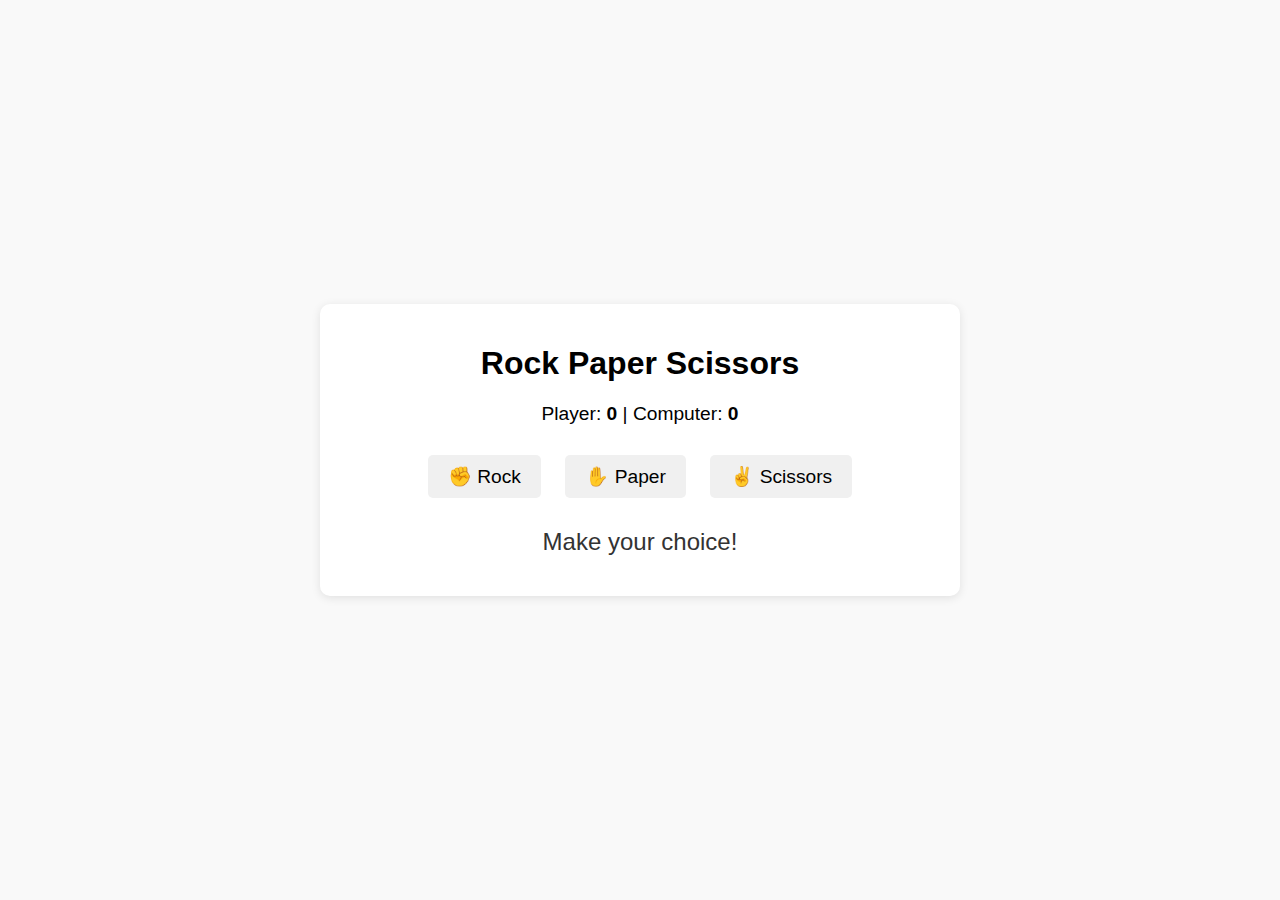
<file: Rock_Paper_Scissors/index.html>
<!DOCTYPE html>
<html lang="en">
<head>
  <meta charset="UTF-8" />
  <meta name="viewport" content="width=device-width, initial-scale=1.0" />
  <title>Rock Paper Scissors</title>
  <link rel="stylesheet" href="styles.css" />
</head>
<body>
  <div class="game-container">
    <h1>Rock Paper Scissors</h1>

    <div id="score">
      Player: <span id="user-score">0</span> |
      Computer: <span id="computer-score">0</span>
    </div>

    <div class="choices">
      <button class="choice" id="rock">✊ Rock</button>
      <button class="choice" id="paper">✋ Paper</button>
      <button class="choice" id="scissors">✌️ Scissors</button>
    </div>

    <div id="result">Make your choice!</div>
    <div id="final-result"></div>
<button id="play-again" style="display: none;">Play Again</button>

  </div>

  <script src="script.js"></script>
</body>
</html>
</file>
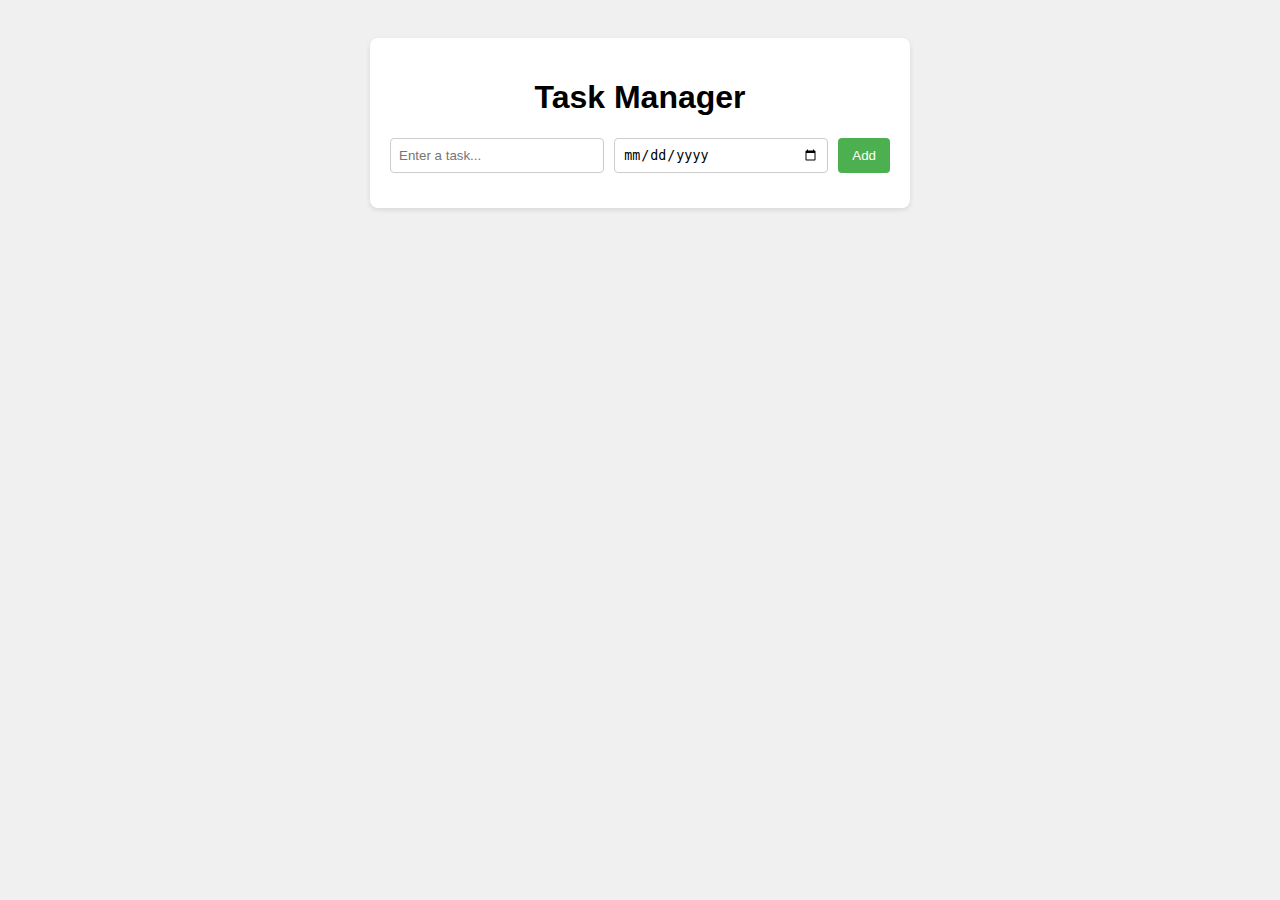
<file: TaskManager/index.html>
<!DOCTYPE html>
<html lang="en">
<head>
  <meta charset="UTF-8" />
  <meta name="viewport" content="width=device-width, initial-scale=1.0"/>
  <title>Task Manager</title>
  <link rel="stylesheet" href="styles.css" />
</head>
<body>
  <div class="container">
    <h1>Task Manager</h1>
    <div class="input-container">
      <input type="text" id="taskInput" placeholder="Enter a task..." />
      <input type="date" id="dueDateInput" />
      <button onclick="addTask()">Add</button>
    </div>
    <ul id="taskList"></ul>
  </div>
  <script src="script.js"></script>
</body>
</html>
</file>
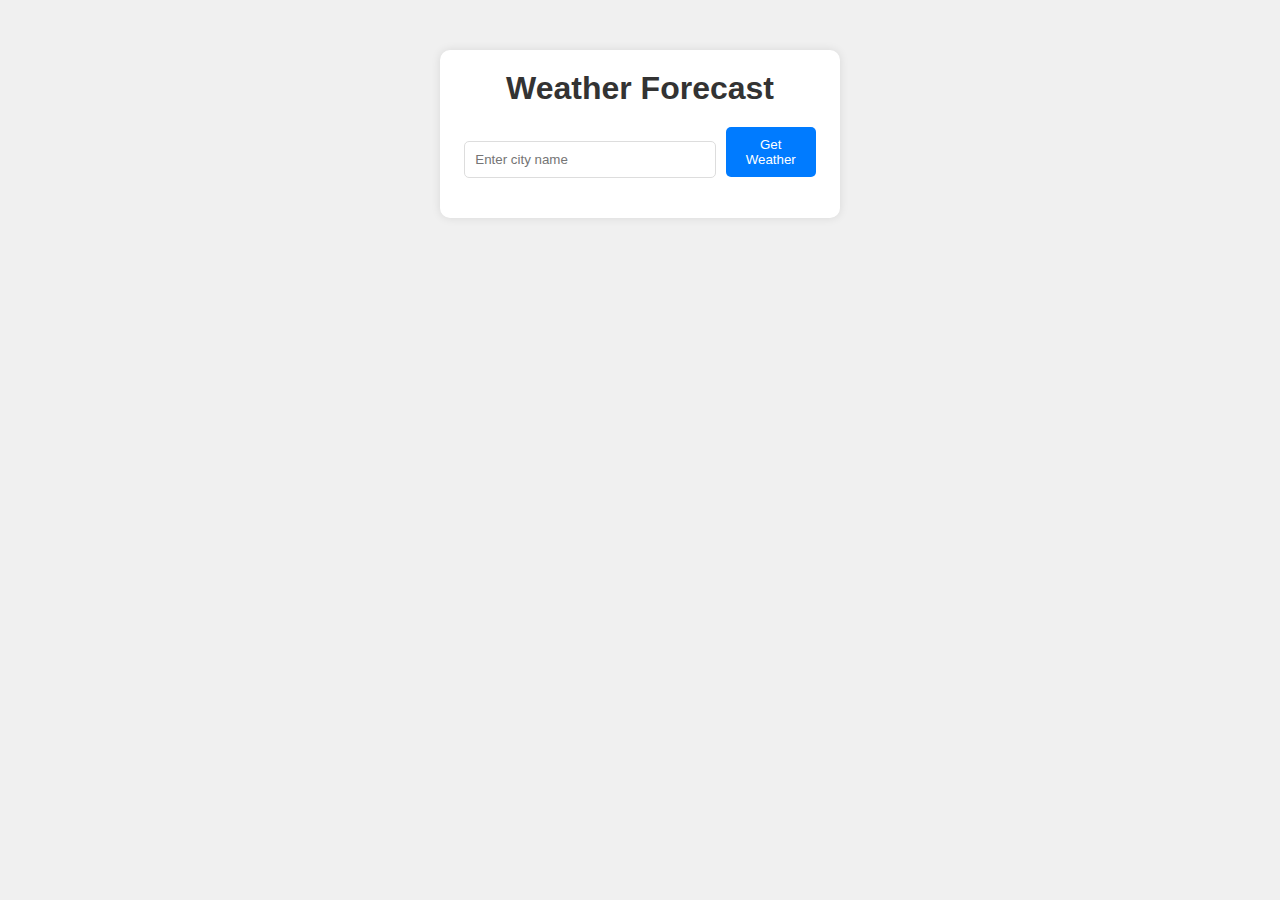
<file: weatherApp/index.html>
<!DOCTYPE html>
<html lang="en">
<head>
  <meta charset="UTF-8" />
  <meta name="viewport" content="width=device-width, initial-scale=1.0"/>
  <title>Weather Forecast</title>
  <link rel="stylesheet" href="styles.css" />
</head>
<body>
  <div class="weather-container">
    <h1 class="weather-header">Weather Forecast</h1>
    <input type="text" id="cityInput" class="search-input" placeholder="Enter city name" />
    <button class="search-button" onclick="getWeatherData()">Get Weather</button>
    <div id="weatherResult" class="weather-result"></div>
  </div>

  <script src="scripts.js"></script>
</body>
</html>
</file>
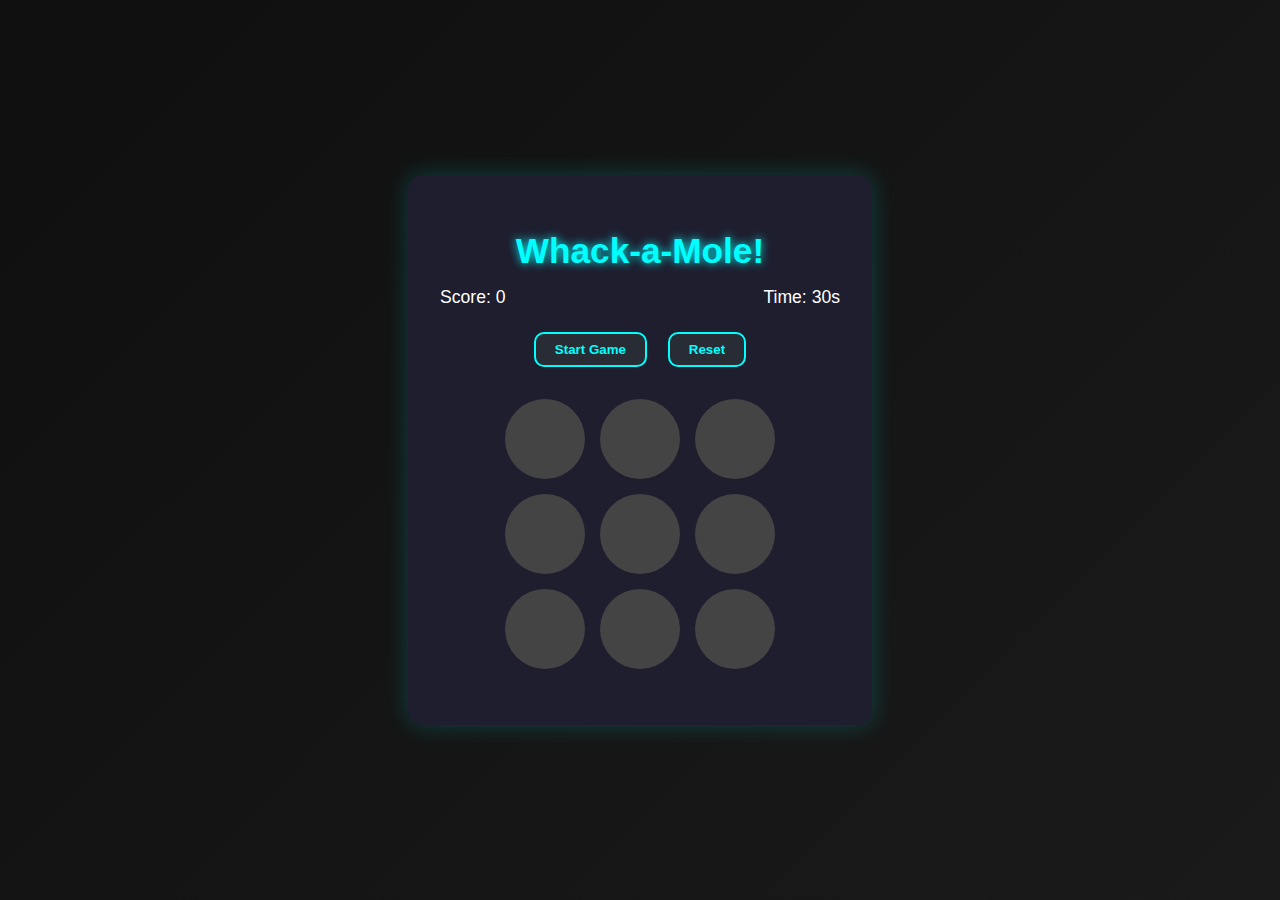
<file: Whack_A_Mole/index.html>
<!-- Prompt: Create an HTML structure for a 3x3 Whack-a-Mole game with a header, score display, timer, start/reset buttons, a game grid, and a final score display -->

<!DOCTYPE html>
<html lang="en">
<head>
  <meta charset="UTF-8">
  <meta name="viewport" content="width=device-width, initial-scale=1.0">
  <title>Whack-a-Mole</title>
  <link rel="stylesheet" href="styles.css">
</head>
<body>
  <div class="game-container">
    <h1>Whack-a-Mole!</h1>
    <div class="scoreboard">
      <div class="score">Score: <span id="score">0</span></div>
      <div class="timer">Time: <span id="time">30</span>s</div>
    </div>
    <div class="controls">
      <button id="start">Start Game</button>
      <button id="reset">Reset</button>
    </div>
    <div class="grid">
      <!-- 3x3 holes -->
      <div class="hole" id="hole-0"></div>
      <div class="hole" id="hole-1"></div>
      <div class="hole" id="hole-2"></div>
      <div class="hole" id="hole-3"></div>
      <div class="hole" id="hole-4"></div>
      <div class="hole" id="hole-5"></div>
      <div class="hole" id="hole-6"></div>
      <div class="hole" id="hole-7"></div>
      <div class="hole" id="hole-8"></div>
    </div>
    <div class="game-over">
      <p>Game Over!</p>
      <p>Final Score: <span id="final-score">0</span></p>
      <button id="play-again">Play Again</button>
    </div>
  </div>
  <script src="scripts.js"></script>
</body>
</html>
</file>
<file: Rock_Paper_Scissors/styles.css>
body {
  margin: 0;
  font-family: Arial, sans-serif;
  background-color: #f9f9f9;
  display: flex;
  justify-content: center;
  align-items: center;
  height: 100vh;
}

.game-container {
  max-width: 600px;
  width: 90%;
  background-color: #fff;
  padding: 20px;
  border-radius: 10px;
  box-shadow: 0 2px 10px rgba(0, 0, 0, 0.1);
  text-align: center;
}

.choices {
  margin: 20px 0;
}

.choice {
  padding: 10px 20px;
  margin: 10px;
  font-size: 1.2em;
  cursor: pointer;
  border: none;
  border-radius: 5px;
  background-color: #f0f0f0;
  transition: background-color 0.3s ease;
}

.choice:hover {
  background-color: #d0d0d0;
}

#result {
  margin-top: 20px;
  font-size: 1.5em;
  color: #333;
}

#score {
  font-size: 1.2em;
  margin-bottom: 20px;
}

#user-score,
#computer-score {
  font-weight: bold;
}

@media (max-width: 600px) {
  .choice {
    width: 100%;
    padding: 15px;
    font-size: 1.5em;
  }

  #result,
  #score {
    font-size: 1.2em;
  }
}
#final-result {
  margin-top: 20px;
  font-size: 1.4em;
  font-weight: bold;
}

#play-again {
  margin-top: 15px;
  padding: 10px 20px;
  font-size: 1em;
  border: none;
  background-color: #4CAF50;
  color: white;
  border-radius: 5px;
  cursor: pointer;
}

#play-again:hover {
  background-color: #45a049;
}
</file>
<file: TaskManager/styles.css>
body {
  font-family: Arial, sans-serif;
  background: #f0f0f0;
  padding: 30px;
}

.container {
  max-width: 500px;
  margin: auto;
  background: white;
  padding: 20px;
  border-radius: 8px;
  box-shadow: 0 2px 5px rgba(0, 0, 0, 0.1);
}

h1 {
  text-align: center;
}

.input-container {
  display: flex;
  gap: 10px;
  flex-wrap: wrap;
  margin-bottom: 15px;
}

input[type="text"],
input[type="date"] {
  flex: 1;
  padding: 8px;
  border-radius: 4px;
  border: 1px solid #ccc;
}

button {
  padding: 8px 14px;
  background: #4CAF50;
  color: white;
  border: none;
  border-radius: 4px;
  cursor: pointer;
}

button:hover {
  background: #45a049;
}

ul {
  list-style: none;
  padding: 0;
  margin: 0;
}

li {
  display: flex;
  justify-content: space-between;
  align-items: center;
  padding: 8px 0;
  border-bottom: 1px solid #ddd;
}

li span {
  flex: 1;
}

li small {
  margin-right: 10px;
  font-size: 12px;
  font-weight: bold;
}

.overdue {
  color: red;
}

.due-today {
  color: orange;
}

.upcoming {
  color: green;
}

li button {
  background: transparent;
  border: none;
  color: red;
  font-size: 16px;
  cursor: pointer;
}
</file>
<file: weatherApp/styles.css>
/* Reset and base styles */
* {
  margin: 0;
  padding: 0;
  box-sizing: border-box;
}

body {
  font-family: Arial, sans-serif;
  background-color: #f0f0f0;
}

/* Main container */
.weather-container {
  max-width: 400px;
  margin: 50px auto;
  background-color: #fff;
  padding: 20px;
  border-radius: 10px;
  box-shadow: 0 0 10px rgba(0, 0, 0, 0.1);
  text-align: center;
}

/* Header */
.weather-header {
  color: #333;
  margin-bottom: 20px;
}

/* Input and button */
.search-input {
  width: 70%;
  padding: 10px;
  border: 1px solid #ddd;
  border-radius: 5px;
}

.search-button {
  width: 25%;
  padding: 10px;
  margin-left: 5px;
  background-color: #007bff;
  color: white;
  border: none;
  border-radius: 5px;
  cursor: pointer;
}

.search-button:hover {
  background-color: #0056b3;
}

/* Weather display */
.weather-result {
  margin-top: 20px;
}

.error-message {
  color: red;
}

.weather-condition {
  font-size: 24px;
  color: #333;
}

.temperature {
  font-size: 48px;
  color: #007bff;
  margin: 10px 0;
}

.details {
  color: #666;
}
</file>
<file: Whack_A_Mole/styles.css>
/* Reset & Base Layout */
body {
  margin: 0;
  padding: 0;
  box-sizing: border-box;
  font-family: 'Segoe UI', Tahoma, Geneva, Verdana, sans-serif;
  background: linear-gradient(135deg, #0f0f0f, #1a1a1a);
  color: #ffffff;
  display: flex;
  justify-content: center;
  align-items: center;
  min-height: 100vh;
}

/* Game Container Styling */
.game-container {
  background-color: #1e1e2f;
  padding: 2rem;
  border-radius: 15px;
  box-shadow: 0 0 25px rgba(0, 255, 255, 0.2);
  text-align: center;
  max-width: 400px;
  width: 90%;
}

/* Title */
h1 {
  color: #00ffff;
  margin-bottom: 1rem;
  font-size: 2.2rem;
  text-shadow: 0 0 10px #00ffff;
}

/* Scoreboard */
.scoreboard {
  display: flex;
  justify-content: space-between;
  font-size: 1.1rem;
  margin-bottom: 1rem;
  color: #fff;
}

/* Controls */
.controls {
  margin-bottom: 1rem;
}
.controls button {
  background-color: #282c34;
  color: #00ffff;
  border: 2px solid #00ffff;
  padding: 0.5rem 1.2rem;
  margin: 0.5rem;
  border-radius: 10px;
  font-weight: bold;
  cursor: pointer;
  transition: all 0.3s ease;
}
.controls button:hover {
  background-color: #00ffff;
  color: #000;
}

/* Grid for Holes */
.grid {
  display: grid;
  grid-template-columns: repeat(3, 80px);
  gap: 15px;
  justify-content: center;
  margin: 1.5rem 0;
}

/* Hole Styling */
.hole {
  width: 80px;
  height: 80px;
  background-color: #444;
  border-radius: 50%;
  position: relative;
  cursor: pointer;
  transition: 0.2s ease;
}

/* Mole Appearance */
.hole.mole {
  background: radial-gradient(circle at center, #ff00cc, #660066);
  box-shadow: 0 0 20px #ff00cc, 0 0 40px #ff00cc;
  animation: pulse 0.6s ease-in-out infinite alternate;
}

@keyframes pulse {
  0% {
    transform: scale(1);
  }
  100% {
    transform: scale(1.1);
  }
}

/* Game Over Section */
.game-over {
  display: none;
  margin-top: 1rem;
  font-size: 1.1rem;
  color: #ffcccc;
}

/* Play Again Button */
#play-again {
  margin-top: 0.8rem;
  padding: 0.5rem 1rem;
  background-color: #00ffff;
  color: #000;
  border: none;
  border-radius: 10px;
  font-weight: bold;
  cursor: pointer;
  transition: 0.3s ease;
}
#play-again:hover {
  background-color: #00ccff;
}

/* Responsive Design */
@media (max-width: 450px) {
  .grid {
    grid-template-columns: repeat(3, 70px);
    gap: 10px;
  }

  .hole {
    width: 70px;
    height: 70px;
  }

  h1 {
    font-size: 1.8rem;
  }

  .scoreboard {
    font-size: 1rem;
  }
}
</file>
